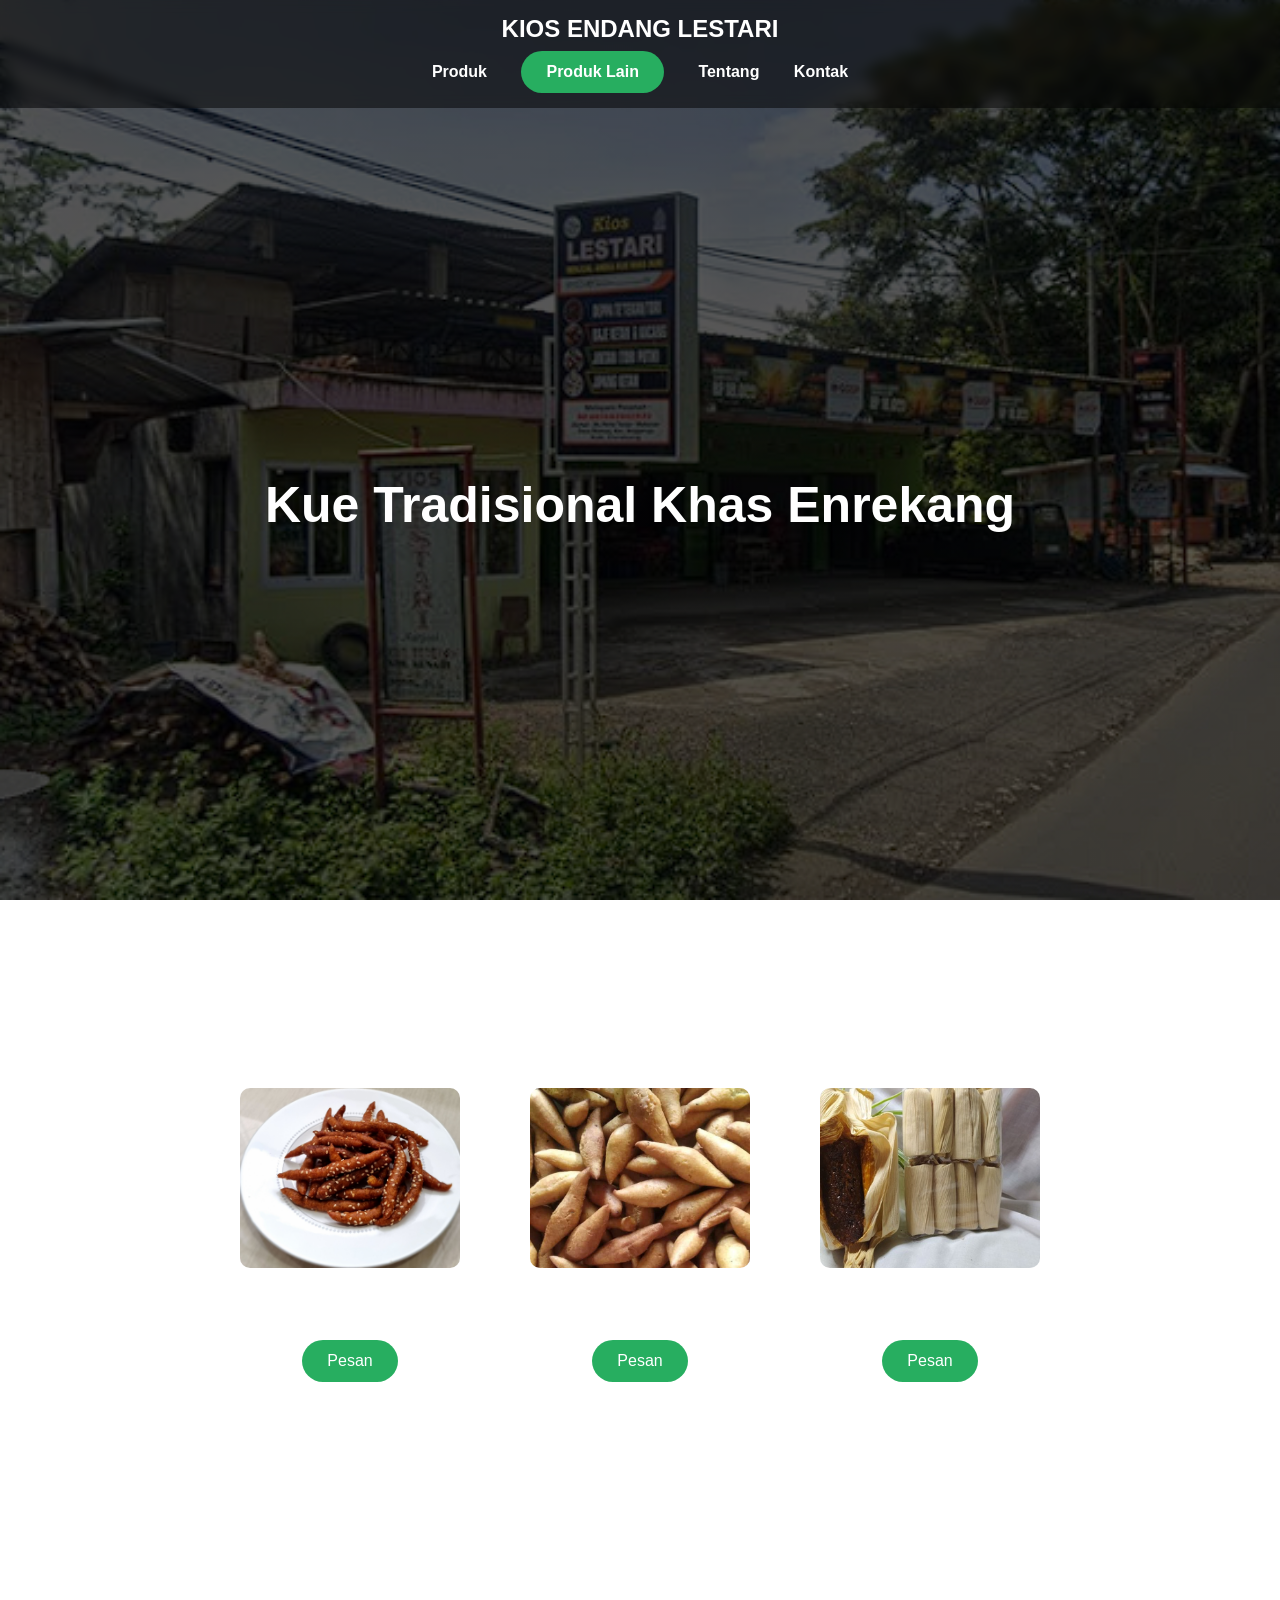
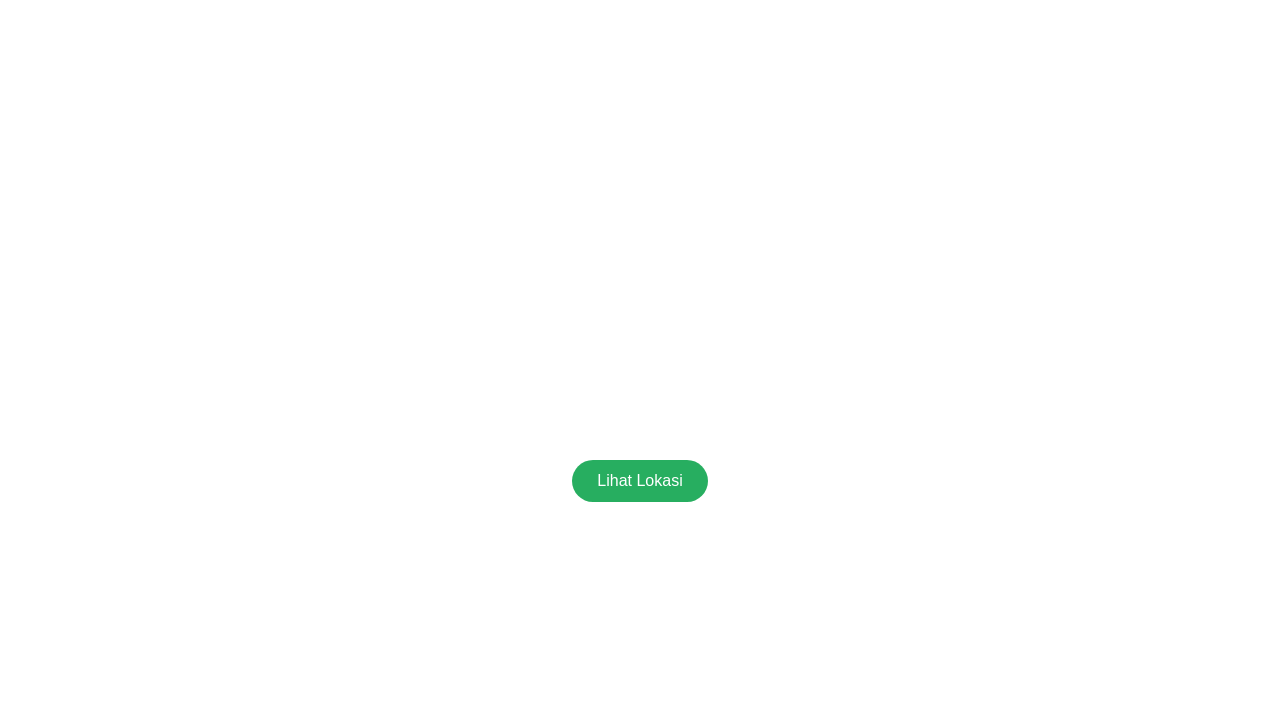
<file: index.html>
<!DOCTYPE html>
<html lang="id">
<head>
<meta charset="UTF-8">
<meta name="viewport" content="width=device-width, initial-scale=1.0">

<link rel="stylesheet" href="lestari.css">
<title>Kios Endang Lestari</title>
</head>

<body>

<header>
    <h2>KIOS ENDANG LESTARI</h2>
    <nav>
        <a href="#produk">Produk</a>
        <a href="produklainnnya.html" class="btn">Produk Lain</a>
        <a href="#tentang">Tentang</a>
        <a href="#kontak">Kontak</a>
    </nav>
</header>

<div class="hero">
    <h1>Kue Tradisional Khas Enrekang</h1>
</div>

<section id="produk">
    <h2 style="text-align:center;margin-bottom:40px;">Produk best - seller Kami</h2>

    <div class="produk">

        <div class="card">
            <img src="kue tetekan.jpg">
            <h3>Kue Tetekan</h3>
            <p>Rp 40.000/kg</p>
            <a class="btn" href="https://wa.me/6281342042822?text=permisi%20saya%20ingin%20memesan%20Kue%20Tetekan%20bpk/ibu" target="_blank">Pesan</a>
        </div>

        <div class="card">
            <img src="kue tori putih.jpg">
            <h3>Kue Tori Putih</h3>
            <p>Rp 50.000/kg</p>
            <a class="btn" href="https://wa.me/6281342042822?text=permisi%20saya%20ingin%20memesan%20Kue%20Tori%20Putih%20bpk/ibu" target="_blank">Pesan</a>
        </div>

        <div class="card">
            <img src="baje.jpg">
            <h3>Baje</h3>
            <p>Rp 60.000/kg</p>
            <a class="btn" href="https://wa.me/6281342042822?text=permisi%20saya%20ingin%20memesan%20Baje%20bpk/ibu" target="_blank">Pesan</a>
        </div>

    </div>
</section>

<section id="tentang">
    <h2 style="text-align:center">Tentang Kami</h2>
    <p style="text-align:center;margin-top:20px">
        Kios Endang Lestari adalah sebuah usaha kuliner khas Enrekang sejak tahun 2000.
        usaha ini didirikan oleh seorang perumpuan hebat yang bernama endang lestari. kios ini terkenal karena produk yang diproduksi menggunakan bahan-bahan yang berkualitas.
        kios ini juga selalu menjaga kebersihan dan higienis dalam proses produksi, sehingga pelanggan dapat selalu merasa puas dengan produk yang disajikan, 
        selain itu, kios ini juga selalu memberikan pelayanan yang ramah dan cepat kepada pelanggan, sehingga pelanggan merasa nyaman dan senang berbelanja di kios ini.
        kios ini berada di jalan poros toraja - makassar, tepatnya di desa Mampu, dusun sangngeran, kecamatan anggeraja, kabupaten enrekang, provinsi sulawesi selatan.
        kios ini juga dapat menerima pesanan online melalui whatsapp, sehingga pelanggan dapat dengan mudah memesan produk dari kios ini tanpa harus datang langsung ke toko.
        -singgah ki' di kios endang lestari, beda tangan beda rasa-
    </p>
</section>

<section id="kontak">
    <h2 style="text-align:center">Kontak</h2>
    <p style="text-align:center;margin-top:20px">
        WhatsApp: 0813-4204-2822 <br><br>
        <a href="https://maps.app.goo.gl/1KZGukXMKjDNRUXz8" class="btn">Lihat Lokasi</a>
    </p>
</section>

<footer>
    <p>© 2025 M Gunawan Adytia Pratama</p>
</footer>

</body>
</html>
</file>
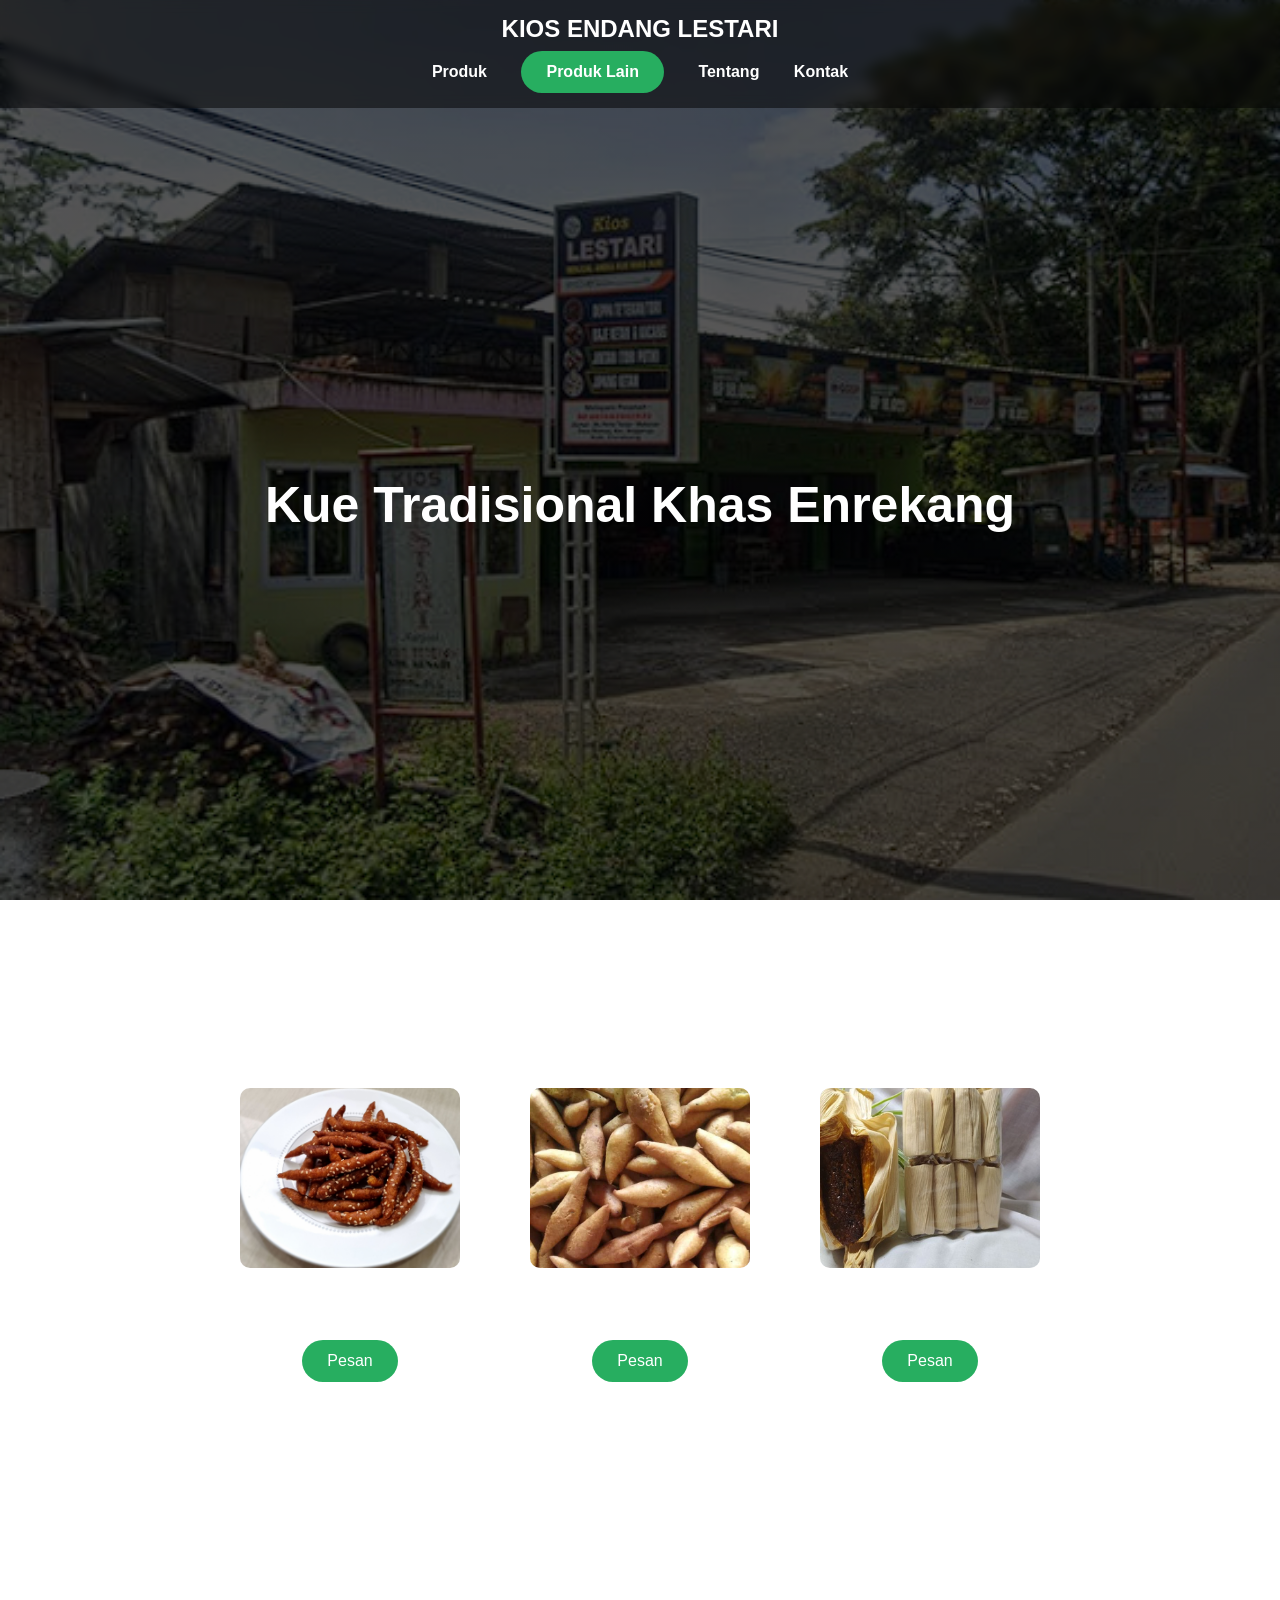
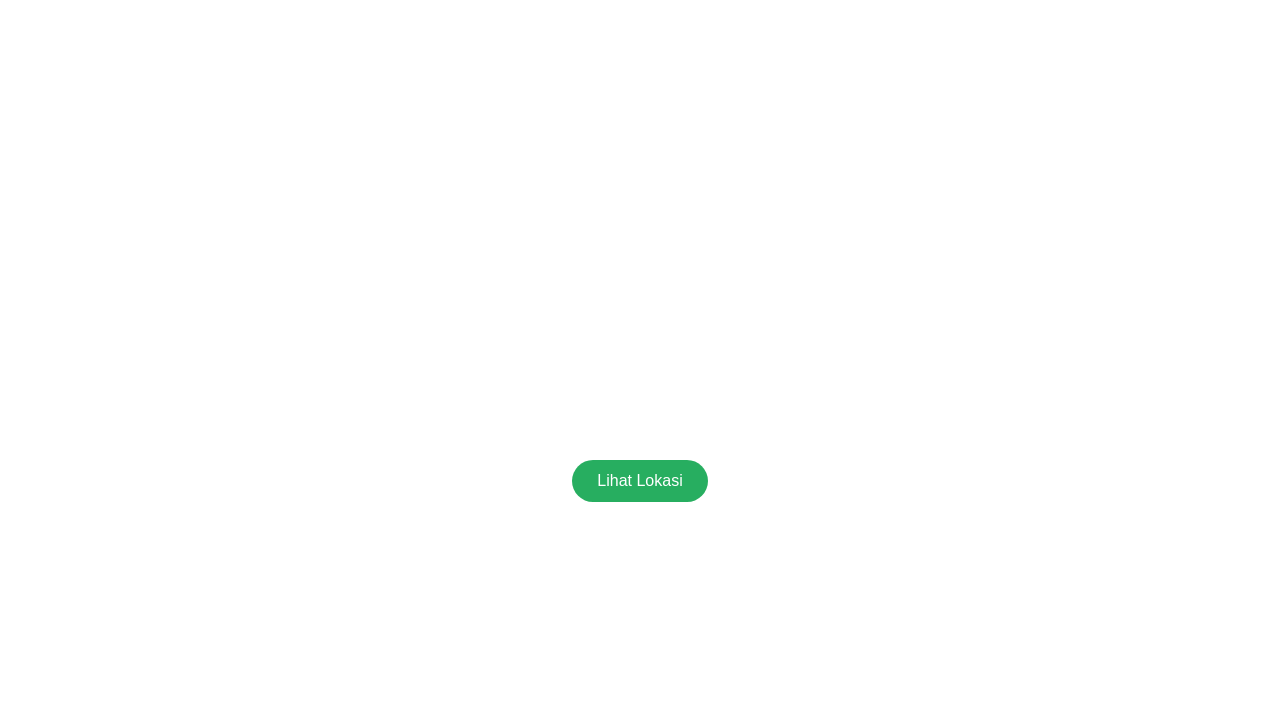
<file: endanglestari.html>
<!DOCTYPE html>
<html lang="id">
<head>
<meta charset="UTF-8">
<meta name="viewport" content="width=device-width, initial-scale=1.0">

<link rel="stylesheet" href="lestari.css">
<title>Kios Endang Lestari</title>
</head>

<body>

<header>
    <h2>KIOS ENDANG LESTARI</h2>
    <nav>
        <a href="#produk">Produk</a>
        <a href="produklainnnya.html" class="btn">Produk Lain</a>
        <a href="#tentang">Tentang</a>
        <a href="#kontak">Kontak</a>
    </nav>
</header>

<div class="hero">
    <h1>Kue Tradisional Khas Enrekang</h1>
</div>

<section id="produk">
    <h2 style="text-align:center;margin-bottom:40px;">Produk best - seller Kami</h2>

    <div class="produk">

        <div class="card">
            <img src="kue tetekan.jpg">
            <h3>Kue Tetekan</h3>
            <p>Rp 40.000/kg</p>
            <a class="btn" href="https://wa.me/6281342042822?text=permisi%20saya%20ingin%20memesan%20Kue%20Tetekan%20bpk/ibu" target="_blank">Pesan</a>
        </div>

        <div class="card">
            <img src="kue tori putih.jpg">
            <h3>Kue Tori Putih</h3>
            <p>Rp 50.000/kg</p>
            <a class="btn" href="https://wa.me/6281342042822?text=permisi%20saya%20ingin%20memesan%20Kue%20Tori%20Putih%20bpk/ibu" target="_blank">Pesan</a>
        </div>

        <div class="card">
            <img src="baje.jpg">
            <h3>Baje</h3>
            <p>Rp 50.000/kg</p>
            <a class="btn" href="https://wa.me/6281342042822?text=permisi%20saya%20ingin%20memesan%20Baje%20bpk/ibu" target="_blank">Pesan</a>
        </div>

    </div>
</section>

<section id="tentang">
    <h2 style="text-align:center">Tentang Kami</h2>
    <p style="text-align:center;margin-top:20px">
        Kios Endang Lestari adalah sebuah usaha kuliner khas Enrekang sejak tahun 2000.
        usaha ini didirikan oleh seorang perumpuan hebat yang bernama endang lestari. kios ini terkenal karena produk yang diproduksi menggunakan bahan-bahan yang berkualitas.
        kios ini juga selalu menjaga kebersihan dan higienis dalam proses produksi, sehingga pelanggan dapat selalu merasa puas dengan produk yang disajikan, 
        selain itu, kios ini juga selalu memberikan pelayanan yang ramah dan cepat kepada pelanggan, sehingga pelanggan merasa nyaman dan senang berbelanja di kios ini.
        kios ini berada di jalan poros toraja - makassar, tepatnya di desa Mampu, dusun sangngeran, kecamatan anggeraja, kabupaten enrekang, provinsi sulawesi selatan.
        kios ini juga dapat menerima pesanan online melalui whatsapp, sehingga pelanggan dapat dengan mudah memesan produk dari kios ini tanpa harus datang langsung ke toko.
        -singgah ki' di kios endang lestari, beda tangan beda rasa-
    </p>
</section>

<section id="kontak">
    <h2 style="text-align:center">Kontak</h2>
    <p style="text-align:center;margin-top:20px">
        WhatsApp: 0813-4204-2822 <br><br>
        <a href="https://maps.app.goo.gl/1KZGukXMKjDNRUXz8" class="btn">Lihat Lokasi</a>
    </p>
</section>

<footer>
    <p>© 2025 M Gunawan Adytia Pratama</p>
</footer>

</body>
</html>
</file>
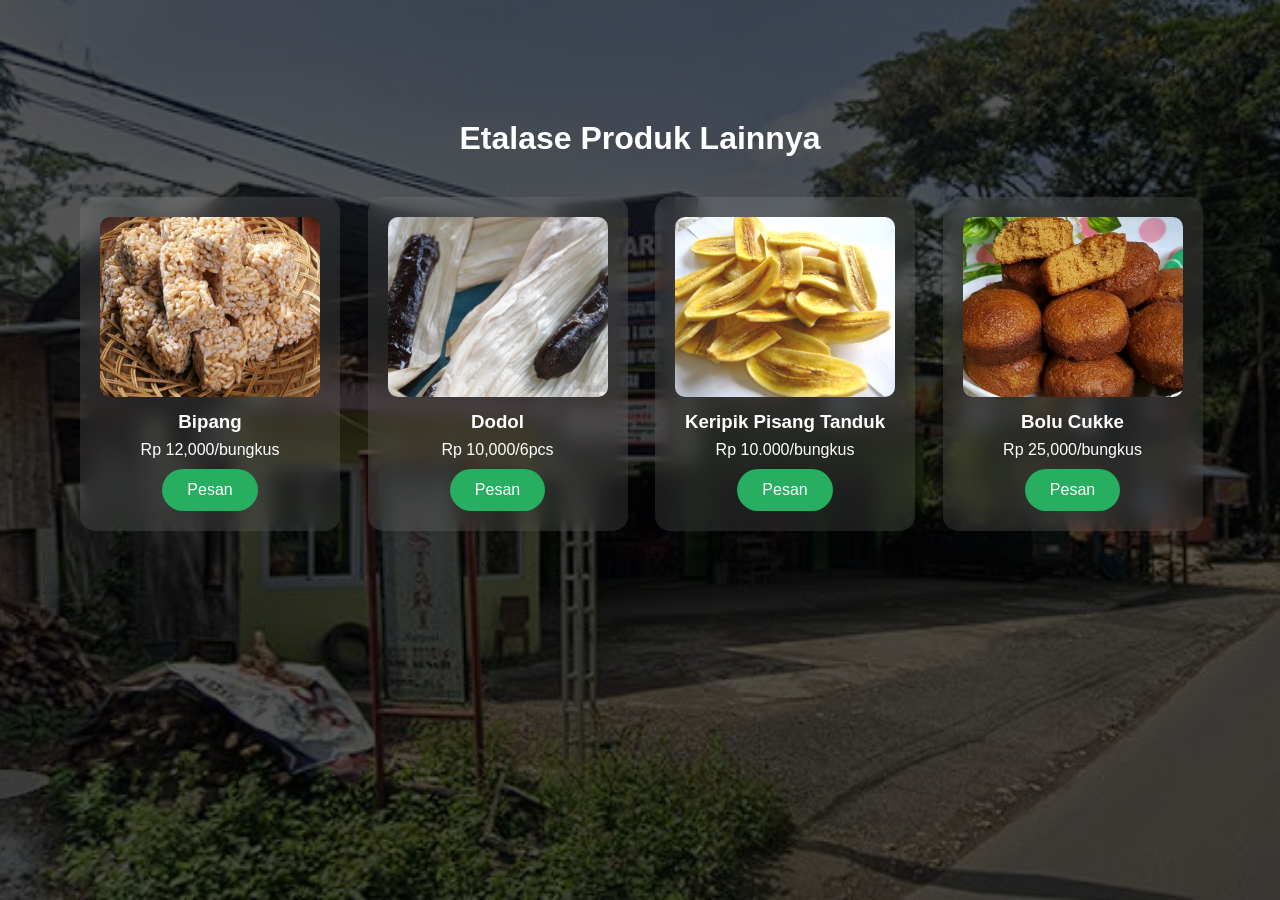
<file: produklainnnya.html>
<!DOCTYPE html>
<html lang="id">
<head>
<meta charset="UTF-8">
<meta name="viewport" content="width=device-width, initial-scale=1.0">
<link rel="stylesheet" href="lestari.css">
<title>Produk Lainnya - Kios Endang Lestari</title>
</head>

<body>

<h1>Etalase Produk Lainnya</h1>

<div class="container">
<div class="card">
<img src="bipang.jpg">
<h3>Bipang</h3>
<p>Rp 12,000/bungkus</p>
<a class="btn" href="https://wa.me/6281342042822?text=permisi%20saya%20ingin%20memesan%20bipang%20bpk/ibu🙏🏻" target="_blank">Pesan</a>
</div>

<div class="card">
<img src="dodolenrekang.jpg">
<h3>Dodol</h3>
<p>Rp 10,000/6pcs</p>
<a class="btn" href="https://wa.me/6281342042822?text=permisi%20saya%20ingin%20memesan%20dodol%20bpk/ibu" target="_blank">Pesan</a>
</div>

<div class="card">
<img src="keripikpisang.jpg">
<h3>Keripik Pisang Tanduk</h3>
<p>Rp 10.000/bungkus</p>
<a class="btn" href="https://wa.me/6281342042822?text=permisi%20saya%20ingin%20memesan%20keripik%20pisang%20tanduk%20bpk/ibu" target="_blank">Pesan</a>
</div>

<div class="card">
<img src="bolucukke.jpg">
<h3>Bolu Cukke</h3>
<p>Rp 25,000/bungkus</p>
<a class="btn" href="https://wa.me/6281342042822?text=permisi%20saya%20ingin%20memesan%20Bolu%20Cukke%20bpk/ibu" target="_blank">Pesan</a>
</div>

</body>
</html>
</file>
<file: lestari.css>
/* RESET */
*{
    margin:0;
    padding:0;
    box-sizing:border-box;
    font-family: 'Gill Sans', 'Gill Sans MT', 'Trebuchet MS', sans-serif, Helvetica, sans-serif;
}

/* BACKGROUND UTAMA */
body{
    background:
    linear-gradient(rgba(0,0,0,0.65), rgba(0,0,0,0.65)),
    url("kios.jpg");
    background-size: cover;
    background-position: center;
    background-attachment: fixed;
    color: white;
}

/* HEADER */
header{
    position: fixed;
    top: 0;
    width: 100%;
    background: rgba(0,0,0,0.5);
    backdrop-filter: blur(6px);
    padding: 15px;
    text-align: center;
    z-index: 1000;
}

header h2{
    margin-bottom: 8px;
}

/* MENU */
nav a{
    color: white;
    margin: 0 15px;
    text-decoration: none;
    font-weight: bold;
    transition: 0.3s;
}

nav a:hover{
    color: #27ae60;
}

/* HERO / JUDUL DEPAN */
.hero{
    height: 100vh;
    display:flex;
    flex-direction: column;
    justify-content: center;
    align-items: center;
    text-align: center;
}

.hero h1{
    font-size: 50px;
    margin-bottom: 10px;
    animation: fadeIn 2s;
}

.hero p{
    font-size: 20px;
}

/* SECTION */
section{
    padding: 100px 20px;
    max-width: 1200px;
    margin: auto;
}

/* CONTAINER PRODUK */
.produk{
    display: flex;
    flex-wrap: wrap;
    gap: 30px;
    justify-content: center;
}

/* CARD PRODUK */
.card{
    background: rgba(255,255,255,0.1);
    backdrop-filter: blur(12px);
    width: 260px;
    padding: 20px;
    border-radius: 15px;
    text-align: center;
    transition: 0.4s;
}

.card:hover{
    transform: translateY(-10px) scale(1.05);
}

/* GAMBAR PRODUK */
.card img{
    width: 100%;
    height: 160px;
    object-fit: cover;
    border-radius: 10px;
    margin-bottom: 10px;
}

/* JUDUL PRODUK */
.card h3{
    margin-bottom: 8px;
}

/* HARGA */
.card p{
    margin-bottom: 10px;
}

/* TOMBOL */
.btn{
    display: inline-block;
    padding: 12px 25px;
    background: #27ae60;
    color: white;
    text-decoration: none;
    border-radius: 30px;
    transition: 0.3s;
}

.btn:hover{
    background: #1e8449;
    transform: scale(1.1);
}

/* FOOTER */
footer{
    text-align: center;
    padding: 20px;
    margin-top: 50px;
}

/* ANIMASI */
@keyframes fadeIn{
    from{
        opacity: 0;
        transform: translateY(40px);
    }
    to{
        opacity: 1;
        transform: translateY(0);
    }
}

/* RESPONSIVE HP */
@media(max-width:768px){
    .hero h1{
        font-size: 35px;
    }

    .card{
        width: 90%;
    }
}
/* ===== HALAMAN PRODUK LAINNYA ===== */

h1{
    text-align:center;
    margin-top:120px;
}

.container{
    display:grid;
    grid-template-columns:repeat(auto-fit, minmax(250px,1fr));
    gap:30px;
    padding:40px;
    max-width:1200px;
    margin:auto;
}

.card{
    background:rgba(255,255,255,0.1);
    backdrop-filter:blur(10px);
    border-radius:15px;
    padding:20px;
    text-align:center;
    transition:0.4s;
}

.card img{
    width:100%;
    height:180px;
    object-fit:cover;
    border-radius:10px;
}

.card:hover{
    transform:translateY(-10px) scale(1.05);
}
</file>
